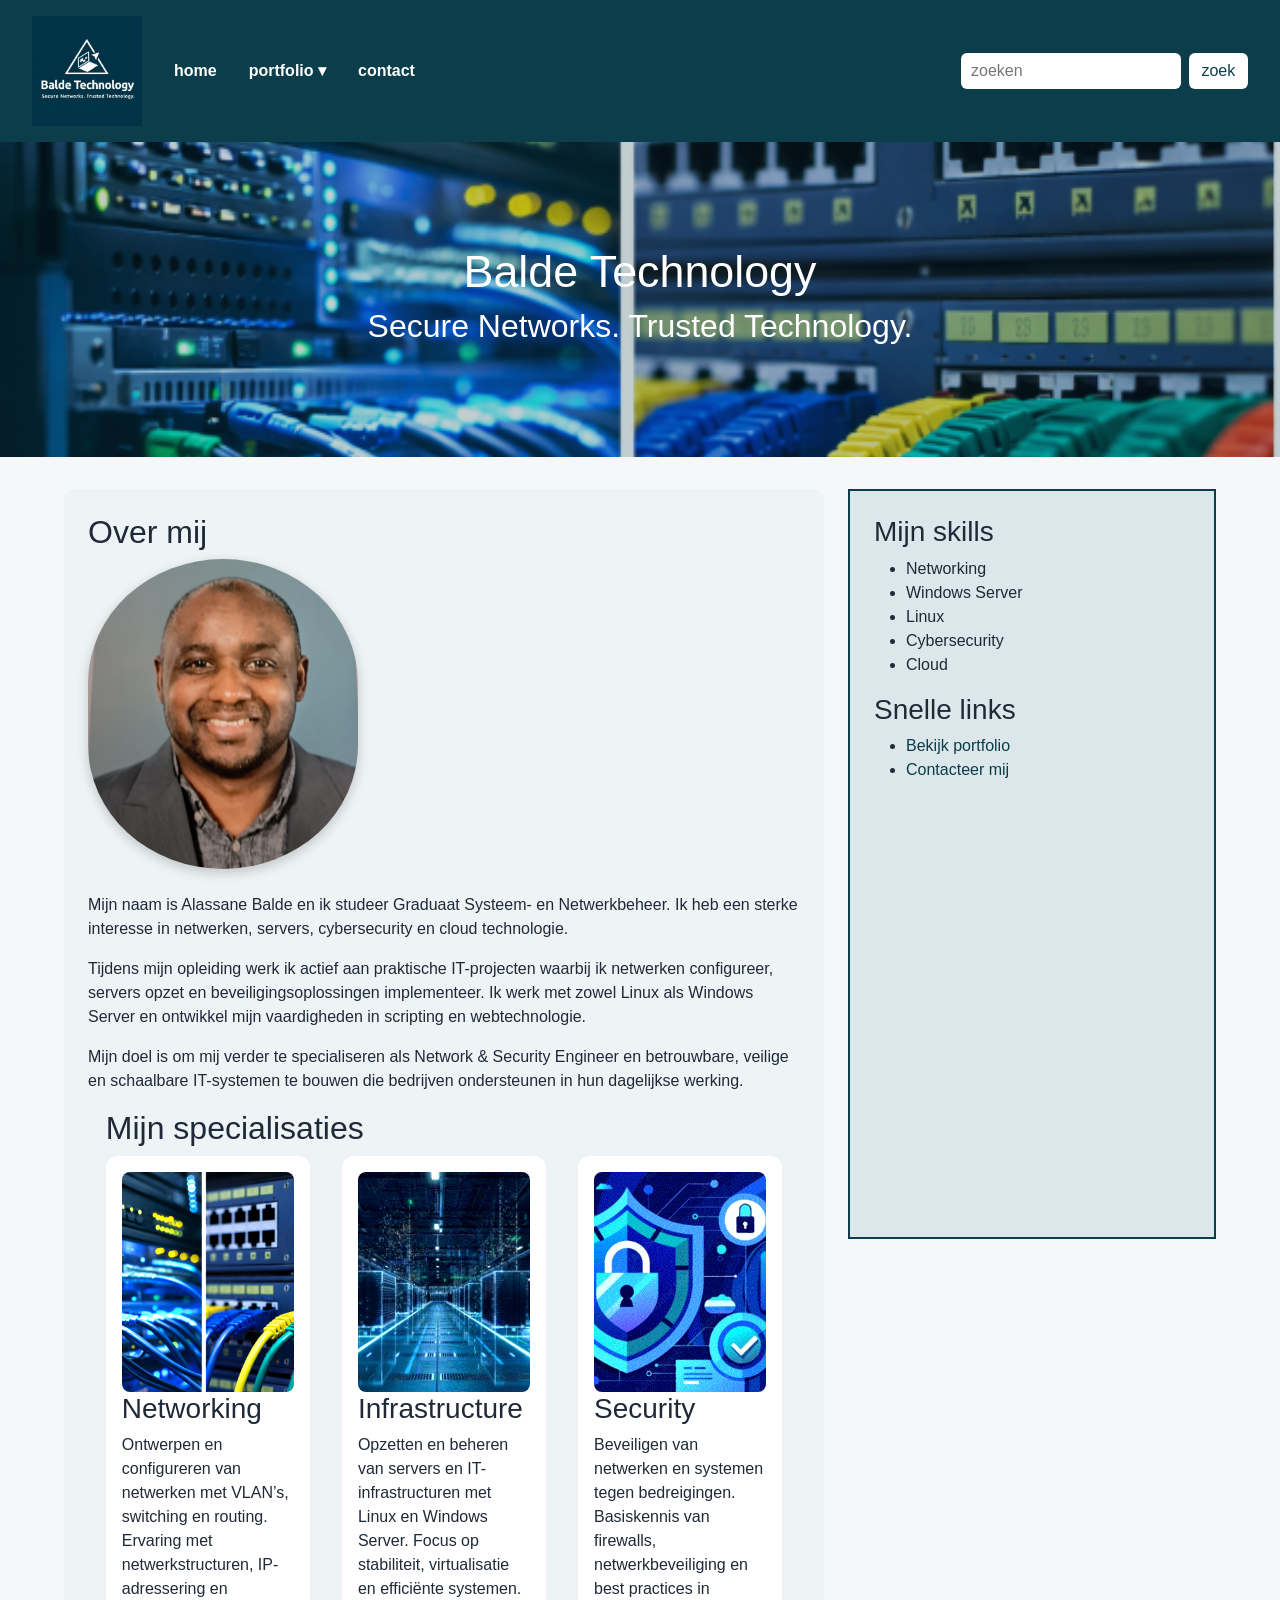
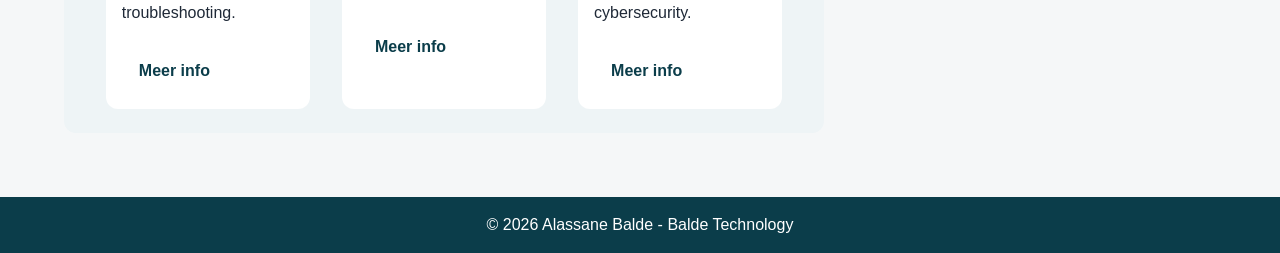
<file: index.html>
<!DOCTYPE html>
<html lang="nl-BE">
<head>
    <meta charset="UTF-8">
    <meta name="viewport" content="width=device-width, initial-scale=1.0">
    <title>Balde Technology - Home</title>
    <link href="https://cdn.jsdelivr.net/npm/bootstrap@5.3.3/dist/css/bootstrap.min.css" rel="stylesheet">
    <link rel="stylesheet" href="./css/style.css">
</head>
<body>


<header class="site-header">
    <div class="header-flex">

        <div class="nav-left">
            <a href="index.html">
                <img src="./assets/images/logo.png" alt="Balde Technology logo" class="logo">
            </a>

            <nav class="site-nav">
                <a href="index.html">home</a>

                <div class="dropdown">
                    <a href="portfolio.html">portfolio ▾</a>
                    <div class="dropdown-menu">
                        <a href="portfolio.html">Alle projecten</a>
                        <a href="networking.html">Networking</a>
                        <a href="infrastructure.html">Infrastructure</a>
                        <a href="security.html">Security</a>
                    </div>
                </div>

                <a href="contact.html">contact</a>
            </nav>
        </div>

         <form class="search-box">
            <input type="text" placeholder="zoeken">
            <button type="submit">zoek</button>
        </form>

    </div>
</header>

    <section class="hero">
        <div class="hero-overlay">
            <div class="hero-content">
                <h1>Balde Technology</h1>
                <h2>Secure Networks. Trusted Technology.</h2>
            </div>
        </div>
    </section>

    <div class="container layout">
        <div class="row">
             <div class="col-md-8">   
        <main class="main-content">
            <section class="about-block">
                <h2>Over mij</h2>
                <div class="about-flex">
                    <img src="./assets/images/foto.jpg" alt="Foto van Alassane Balde" class="profile-photo">

                    <div>
                        <p>
Mijn naam is Alassane Balde en ik studeer Graduaat Systeem- en Netwerkbeheer. 
Ik heb een sterke interesse in netwerken, servers, cybersecurity en cloud technologie.
</p>

<p>
Tijdens mijn opleiding werk ik actief aan praktische IT-projecten waarbij ik 
netwerken configureer, servers opzet en beveiligingsoplossingen implementeer. 
Ik werk met zowel Linux als Windows Server en ontwikkel mijn vaardigheden in 
scripting en webtechnologie.
</p>

<p>
Mijn doel is om mij verder te specialiseren als Network & Security Engineer en 
betrouwbare, veilige en schaalbare IT-systemen te bouwen die bedrijven ondersteunen 
in hun dagelijkse werking.
</p>
                    </div>
                </div>
            </section>

            <section class="specialisaties">
                <h2>Mijn specialisaties</h2>

                <div class="project-grid">
                    <article class="project-card">
                        <img src="./assets/images/Sfeer.png" alt="Networking project">
                        <h3>Networking</h3>
<p>
Ontwerpen en configureren van netwerken met VLAN’s, switching en routing. 
Ervaring met netwerkstructuren, IP-adressering en troubleshooting.
</p>
                        
                        <a href="networking.html" class="btn small-btn">Meer info</a>
                    </article>

                    <article class="project-card">
                        <img src="./assets/images/infr.gif" alt="Infrastructure project">
                        <h3>Infrastructure</h3>
<p>
Opzetten en beheren van servers en IT-infrastructuren met Linux en Windows Server. 
Focus op stabiliteit, virtualisatie en efficiënte systemen.
</p>
                        
                        <a href="infrastructure.html" class="btn small-btn">Meer info</a>
                    </article>

                    <article class="project-card">
                        <img src="./assets/images/sibs.gif" alt="Security project">
                        <h3>Security</h3>
                        <p>
Beveiligen van netwerken en systemen tegen bedreigingen. 
Basiskennis van firewalls, netwerkbeveiliging en best practices in cybersecurity.
</p>
                        <a href="security.html" class="btn small-btn">Meer info</a>
                       
                       
                        

                    </article>
                </div>
            </section>
        </main>

        </div>
        <div class="col-md-4">
            <aside class="sidebar">
            <h3>Mijn skills</h3>
            <ul>
                <li>Networking</li>
                <li>Windows Server</li>
                <li>Linux</li>
                <li>Cybersecurity</li>
                <li>Cloud</li>
            </ul>

            <h3>Snelle links</h3>
            <ul>
                <li><a href="portfolio.html">Bekijk portfolio</a></li>
                <li><a href="contact.html">Contacteer mij</a></li>
            </ul>
            </aside>
        </div>
    </div>
</div>
    
<footer class="site-footer">
        <div class="container">
            © 2026 Alassane Balde - Balde Technology
        </div>
    </footer>

<script src="./js/script-networks.js"></script>

</body>
</html>
</file>
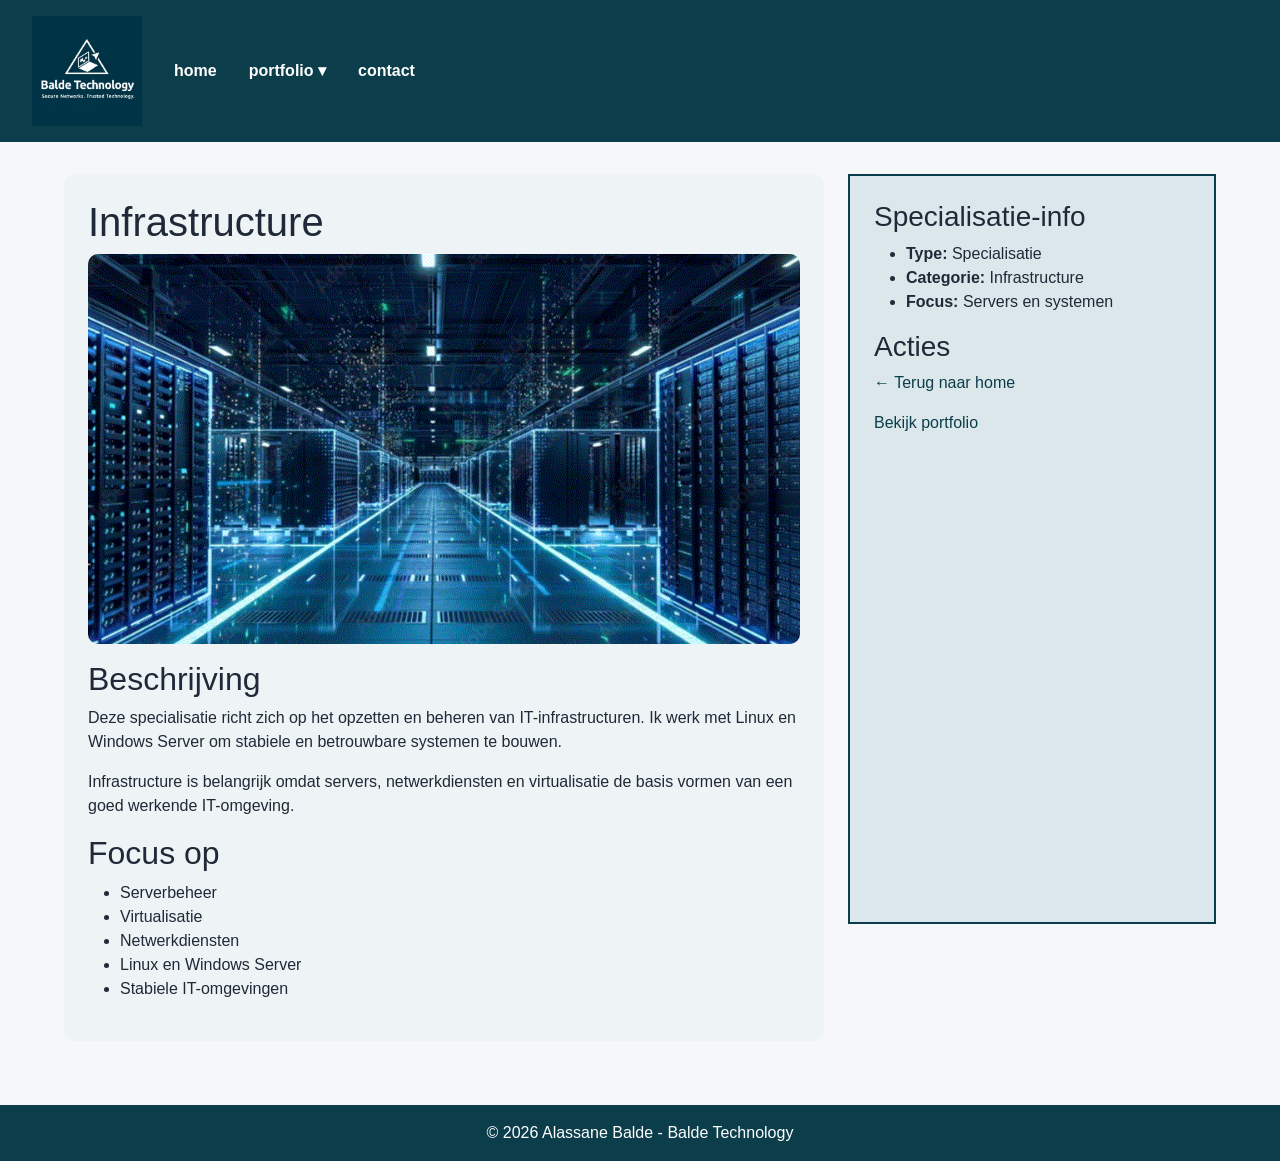
<file: infrastructure.html>
<!DOCTYPE html>
<html lang="nl-BE">
<head>
    <meta charset="UTF-8">
    <meta name="viewport" content="width=device-width, initial-scale=1.0">
    <title>infrastructure - Balde Technology</title>
    <link href="https://cdn.jsdelivr.net/npm/bootstrap@5.3.3/dist/css/bootstrap.min.css" rel="stylesheet">
    <link rel="stylesheet" href="./css/style.css">
    
</head>
<body>
    <header class="site-header">
    <div class="header-flex">

        <div class="nav-left">
            <a href="index.html">
                <img src="./assets/images/logo.png" alt="Balde Technology logo" class="logo">
            </a>

            <nav class="site-nav">
                <a href="index.html">home</a>

                <div class="dropdown">
                    <a href="portfolio.html">portfolio ▾</a>
                    <div class="dropdown-menu">
                        <a href="portfolio.html">Alle projecten</a>
                        <a href="networking.html">Networking</a>
                        <a href="infrastructure.html">Infrastructure</a>
                        <a href="security.html">Security</a>
                    </div>
                </div>

                <a href="contact.html">contact</a>
            </nav>
        </div>


    </div>
</header>

    <div class="container layout">
        <div class="row">
            <div class="col-md-8">
                <main class="main-content">
    <h1>Infrastructure</h1>

    <img src="./assets/images/infr.gif" alt="Infrastructure afbeelding" class="detail-image">

    <h2>Beschrijving</h2>
    <p>
        Deze specialisatie richt zich op het opzetten en beheren van IT-infrastructuren.
        Ik werk met Linux en Windows Server om stabiele en betrouwbare systemen te bouwen.
    </p>

    <p>
        Infrastructure is belangrijk omdat servers, netwerkdiensten en virtualisatie de basis vormen
        van een goed werkende IT-omgeving.
    </p>

    <h2>Focus op</h2>
    <ul>
        <li>Serverbeheer</li>
        <li>Virtualisatie</li>
        <li>Netwerkdiensten</li>
        <li>Linux en Windows Server</li>
        <li>Stabiele IT-omgevingen</li>
    </ul>
    </main>
  </div>

<div class="col-md-4">

<aside class="sidebar">
    <h3>Specialisatie-info</h3>
    <ul>
        <li><strong>Type:</strong> Specialisatie</li>
        <li><strong>Categorie:</strong> Infrastructure</li>
        <li><strong>Focus:</strong> Servers en systemen</li>
    </ul>

            <h3>Acties</h3>
            <p><a href="index.html">← Terug naar home</a></p>
            <p><a href="portfolio.html">Bekijk portfolio</a></p>
            </aside>
        </div>
    </div>
</div>

    <footer class="site-footer">
        <div class="container">
            © 2026 Alassane Balde - Balde Technology
        </div>
    </footer>
    
    <script src="./js/script-networks.js"></script>

</body>
</html>
</file>
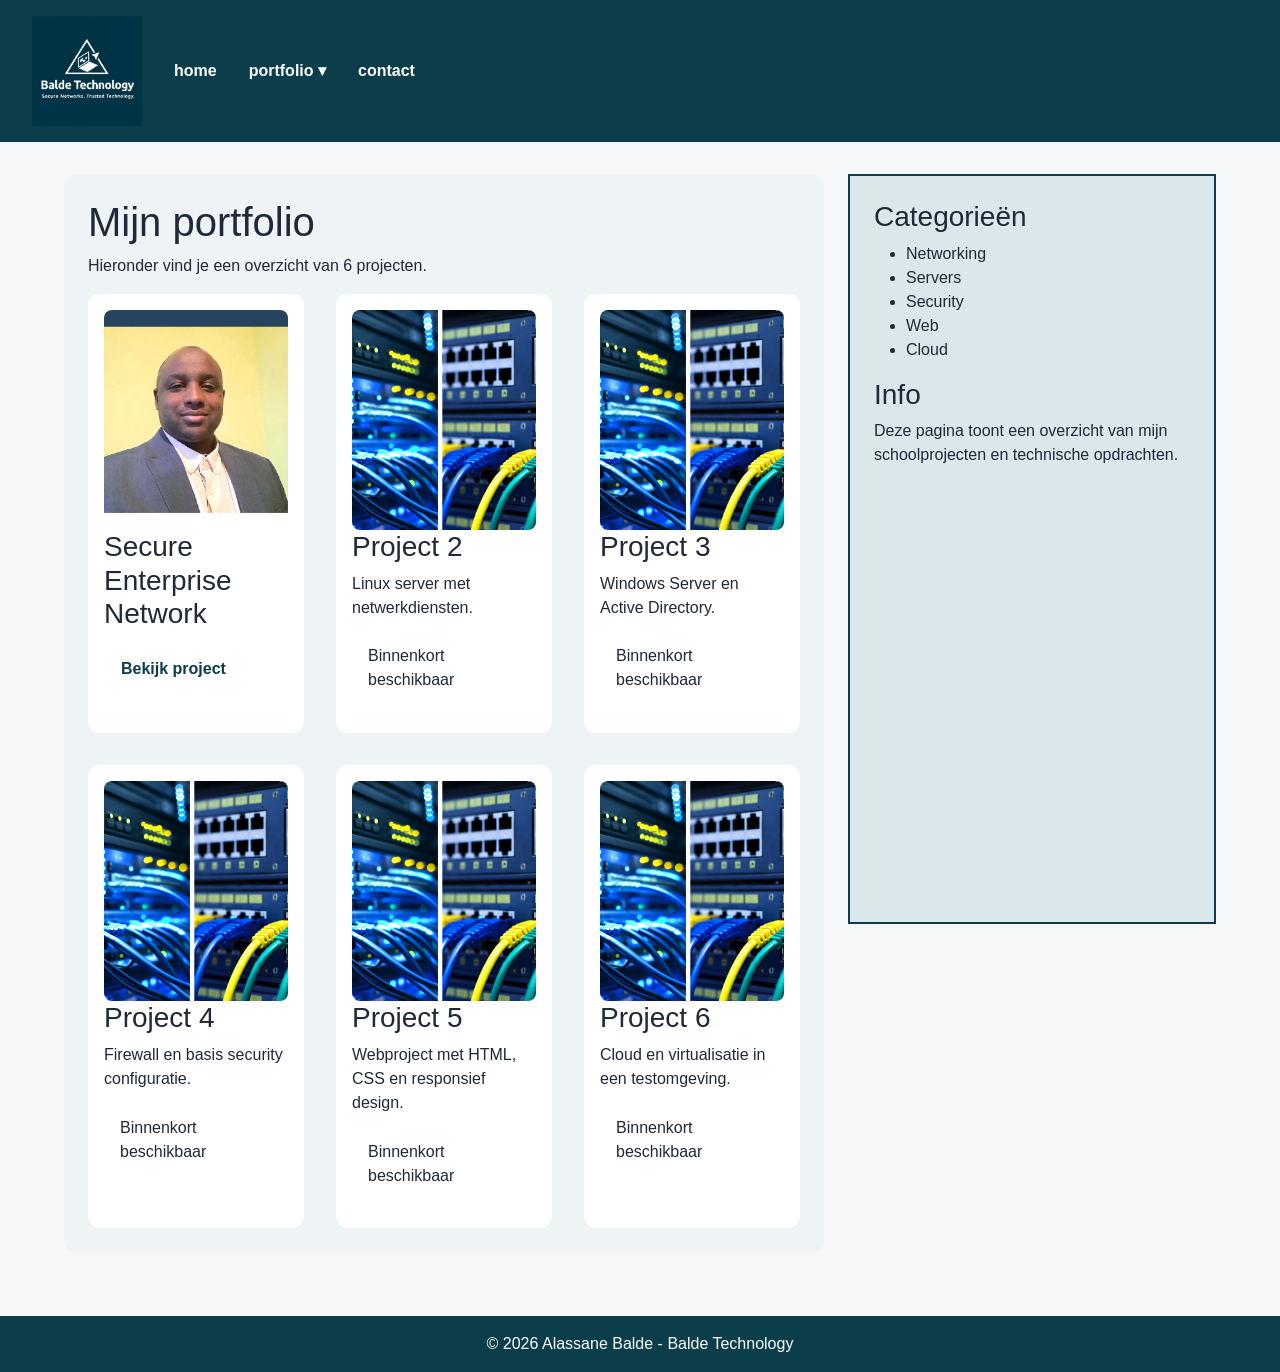
<file: portfolio.html>
<!DOCTYPE html>
<html lang="nl-BE">
<head>
    <meta charset="UTF-8">
    <meta name="viewport" content="width=device-width, initial-scale=1.0">
    <title>Portfolio - Balde Technology</title>
    <link href="https://cdn.jsdelivr.net/npm/bootstrap@5.3.3/dist/css/bootstrap.min.css" rel="stylesheet">
    <link rel="stylesheet" href="./css/style.css">
</head>
<body>
   <header class="site-header">
    <div class="header-flex">

        <div class="nav-left">
            <a href="index.html">
                <img src="./assets/images/logo.png" alt="Balde Technology logo" class="logo">
            </a>

            <nav class="site-nav">
                <a href="index.html">home</a>

                <div class="dropdown">
                    <a href="portfolio.html">portfolio ▾</a>
                    <div class="dropdown-menu">
                        <a href="portfolio.html">Alle projecten</a>
                        <a href="networking.html">Networking</a>
                        <a href="infrastructure.html">Infrastructure</a>
                        <a href="security.html">Security</a>
                    </div>
                </div>

                <a href="contact.html">contact</a>
            </nav>
        </div>


    </div>
</header>


<div class="container layout">
    <div class="row">
        <div class="col-md-8">
            <main class="main-content">
            <h1>Mijn portfolio</h1>
            <p>Hieronder vind je een overzicht van 6 projecten.</p>

            <div class="project-grid">
                <article class="project-card">
                    <img src="./assets/images/direc.png" alt="Project 1">
                    <h3>Secure Enterprise Network</h3>
                    <a href="project.html" class="btn small-btn">Bekijk project</a>
                </article>

                <article class="project-card">
                    <img src="./assets/images/Sfeer.png" alt="Project 2">
                    <h3>Project 2</h3>
                    <p>Linux server met netwerkdiensten.</p>
                    <p class="small-btn">Binnenkort beschikbaar</p>
                </article>

                <article class="project-card">
                    <img src="./assets/images/Sfeer.png" alt="Project 3">
                    <h3>Project 3</h3>
                    <p>Windows Server en Active Directory.</p>
                    <p class="small-btn">Binnenkort beschikbaar</p>
                </article>

                <article class="project-card">
                    <img src="./assets/images/Sfeer.png" alt="Project 4">
                    <h3>Project 4</h3>
                    <p>Firewall en basis security configuratie.</p>
                    <p class="small-btn">Binnenkort beschikbaar</p>
                </article>

                <article class="project-card">
                    <img src="./assets/images/Sfeer.png" alt="Project 5">
                    <h3>Project 5</h3>
                    <p>Webproject met HTML, CSS en responsief design.</p>
                    <p class="small-btn">Binnenkort beschikbaar</p>
                </article>

                <article class="project-card">
                    <img src="./assets/images/Sfeer.png" alt="Project 6">
                    <h3>Project 6</h3>
                    <p>Cloud en virtualisatie in een testomgeving.</p>
                    <p class="small-btn">Binnenkort beschikbaar</p>
                </article>
            </div>
        </main>
        </div>
        <div class="col-md-4">
            <aside class="sidebar">
            <h3>Categorieën</h3>
            <ul>
                <li>Networking</li>
                <li>Servers</li>
                <li>Security</li>
                <li>Web</li>
                <li>Cloud</li>
            </ul>

            <h3>Info</h3>
            <p>
                Deze pagina toont een overzicht van mijn schoolprojecten en technische opdrachten.
            </p>
            </aside>
        </div>
    </div>
</div>


    <footer class="site-footer">
        <div class="container">
            © 2026 Alassane Balde - Balde Technology
        </div>
    </footer>

  <script src="./js/script-networks.js"></script>

</body>
</html>
</file>
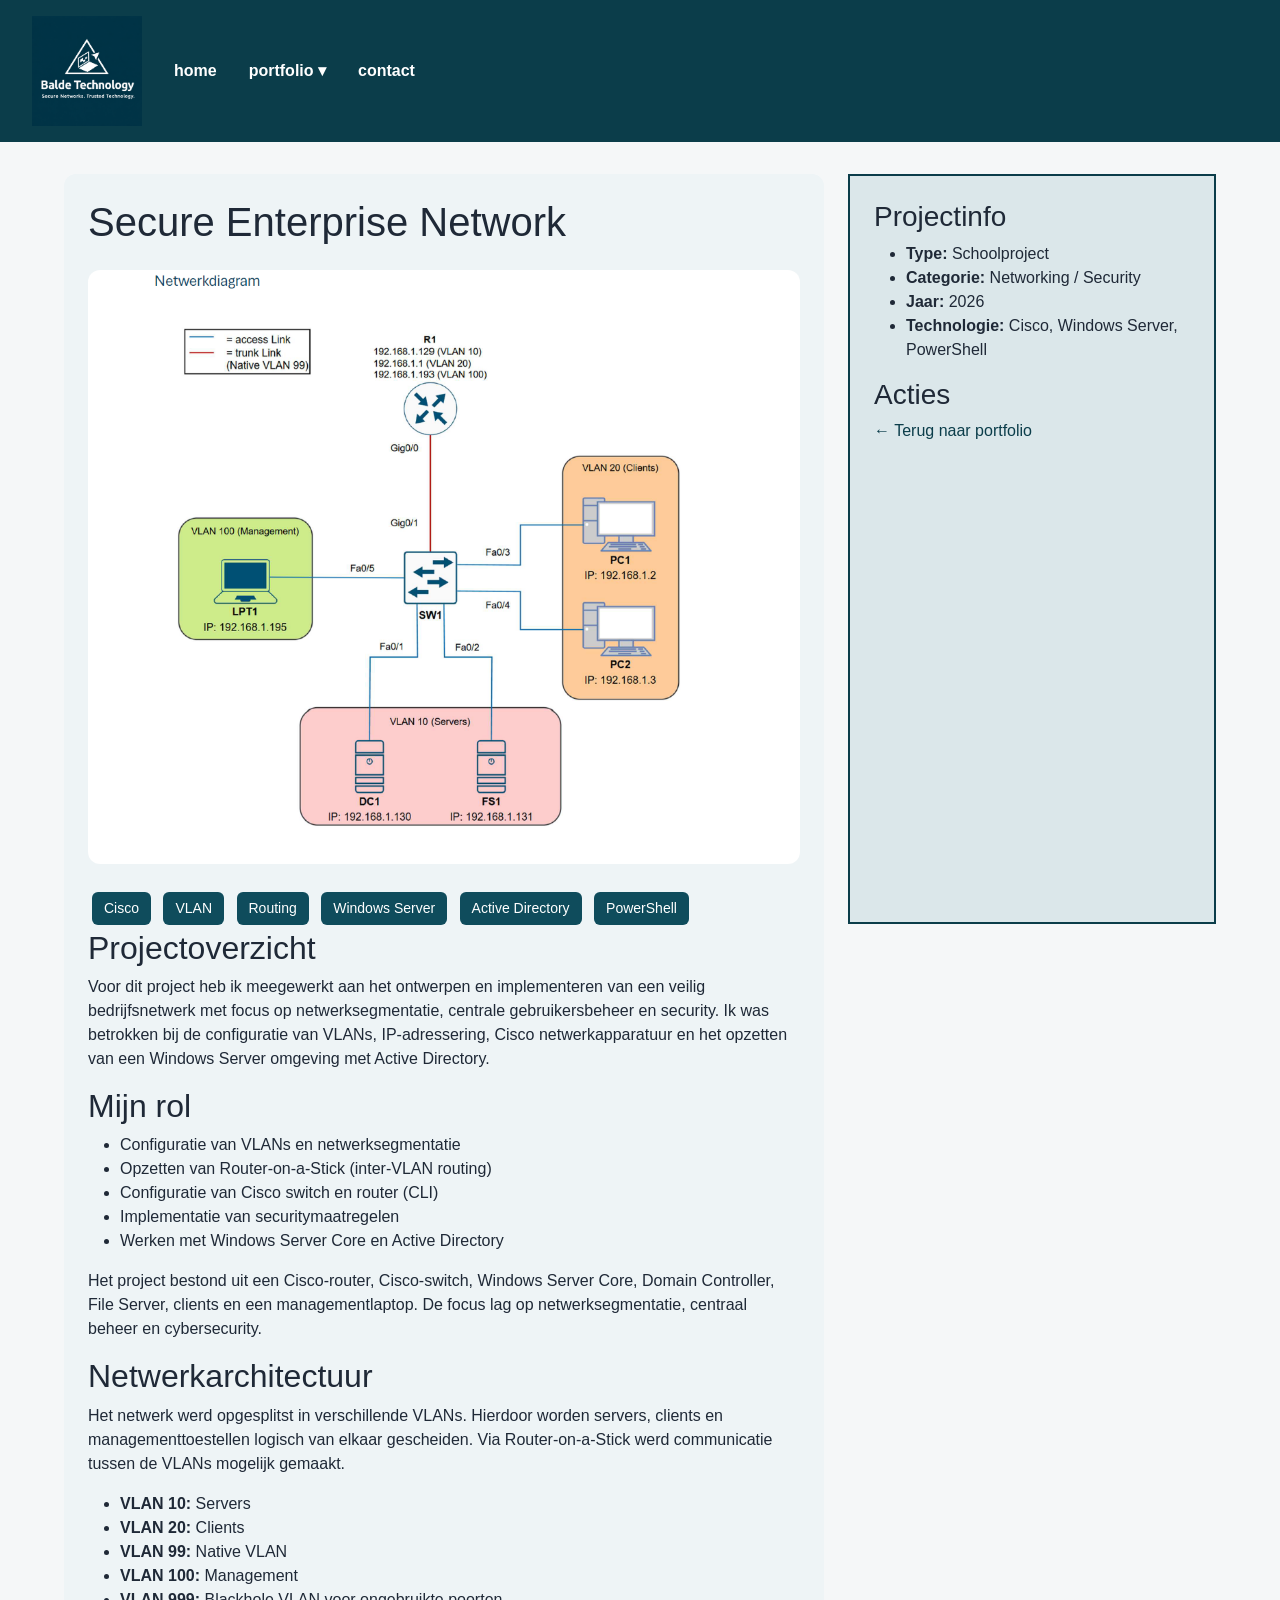
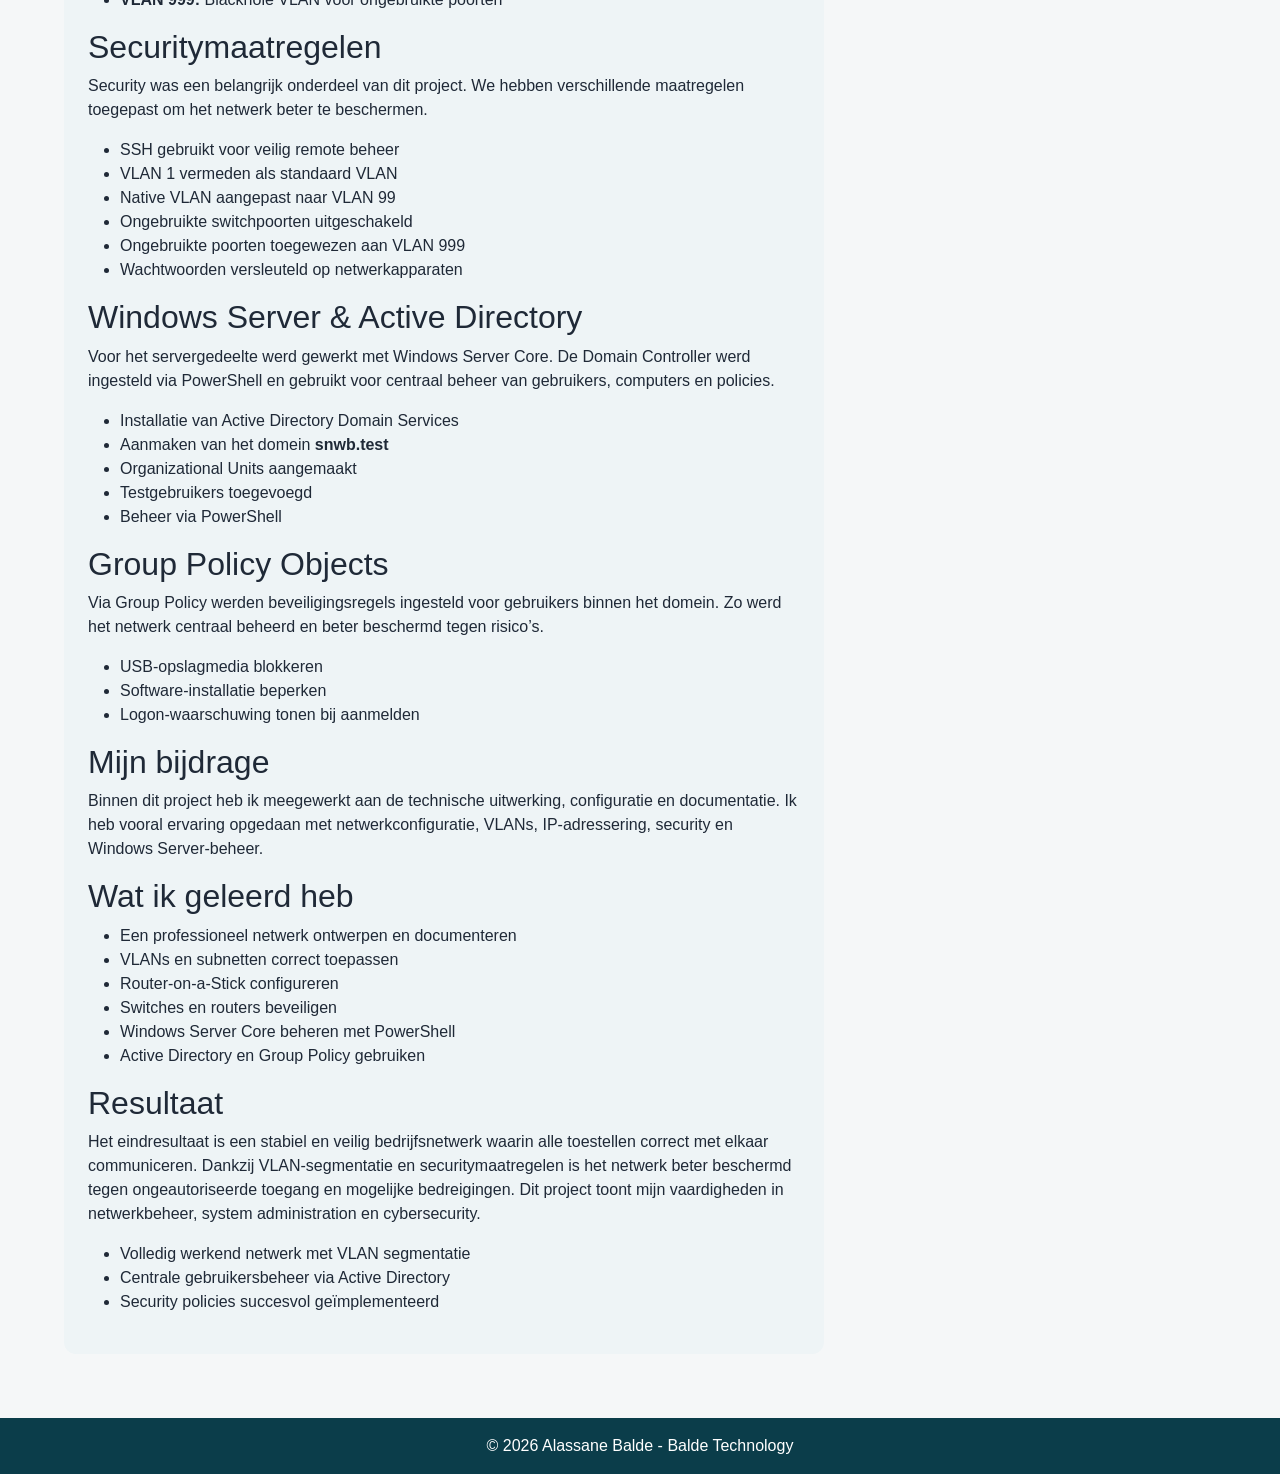
<file: project.html>
<!DOCTYPE html>
<html lang="nl-BE">
<head>
    <meta charset="UTF-8">
    <meta name="viewport" content="width=device-width, initial-scale=1.0">
    <title>Project Detail - Balde Technology</title>
    <link href="https://cdn.jsdelivr.net/npm/bootstrap@5.3.3/dist/css/bootstrap.min.css" rel="stylesheet">
    <link rel="stylesheet" href="./css/style.css">
</head>
<body>
    <header class="site-header">
    <div class="header-flex">

        <div class="nav-left">
            <a href="index.html">
                <img src="./assets/images/logo.png" alt="Balde Technology logo" class="logo">
            </a>

            <nav class="site-nav">
                <a href="index.html">home</a>

                <div class="dropdown">
                    <a href="portfolio.html">portfolio ▾</a>
                    <div class="dropdown-menu">
                        <a href="portfolio.html">Alle projecten</a>
                        <a href="networking.html">Networking</a>
                        <a href="infrastructure.html">Infrastructure</a>
                        <a href="security.html">Security</a>

                    </div>
                </div>

                <a href="contact.html">contact</a>
            </nav>
        </div>


    </div>
</header>

    <div class="container layout">
         <div class="row">
            <div class="col-md-8">
                <main class="main-content">
        <h1>Secure Enterprise Network</h1>

        <div class="project-image">
            <img src="./assets/images/diag.png" alt="Netwerkdiagram" class="detail-image">
        </div>

    <div class="tech-badges">
    <span>Cisco</span>
    <span>VLAN</span>
    <span>Routing</span>
    <span>Windows Server</span>
    <span>Active Directory</span>
    <span>PowerShell</span>
</div>

    <h2>Projectoverzicht</h2>
    <p>
    Voor dit project heb ik meegewerkt aan het ontwerpen en implementeren van een veilig bedrijfsnetwerk
    met focus op netwerksegmentatie, centrale gebruikersbeheer en security.

    Ik was betrokken bij de configuratie van VLANs, IP-adressering, Cisco netwerkapparatuur en het
    opzetten van een Windows Server omgeving met Active Directory.
    </p>

    <h2>Mijn rol</h2>
<ul class="project-list">
    <li>Configuratie van VLANs en netwerksegmentatie</li>
    <li>Opzetten van Router-on-a-Stick (inter-VLAN routing)</li>
    <li>Configuratie van Cisco switch en router (CLI)</li>
    <li>Implementatie van securitymaatregelen</li>
    <li>Werken met Windows Server Core en Active Directory</li>
</ul>



    <p>
        Het project bestond uit een Cisco-router, Cisco-switch, Windows Server Core,
        Domain Controller, File Server, clients en een managementlaptop. De focus lag op
        netwerksegmentatie, centraal beheer en cybersecurity.
    </p>

    <h2>Netwerkarchitectuur</h2>
    <p>
        Het netwerk werd opgesplitst in verschillende VLANs. Hierdoor worden servers,
        clients en managementtoestellen logisch van elkaar gescheiden. Via Router-on-a-Stick
        werd communicatie tussen de VLANs mogelijk gemaakt.
    </p>

    <ul>
        <li><strong>VLAN 10:</strong> Servers</li>
        <li><strong>VLAN 20:</strong> Clients</li>
        <li><strong>VLAN 99:</strong> Native VLAN</li>
        <li><strong>VLAN 100:</strong> Management</li>
        <li><strong>VLAN 999:</strong> Blackhole VLAN voor ongebruikte poorten</li>
    </ul>

    <h2>Securitymaatregelen</h2>
    <p>
        Security was een belangrijk onderdeel van dit project. We hebben verschillende
        maatregelen toegepast om het netwerk beter te beschermen.
    </p>

    <ul>
        <li>SSH gebruikt voor veilig remote beheer</li>
        <li>VLAN 1 vermeden als standaard VLAN</li>
        <li>Native VLAN aangepast naar VLAN 99</li>
        <li>Ongebruikte switchpoorten uitgeschakeld</li>
        <li>Ongebruikte poorten toegewezen aan VLAN 999</li>
        <li>Wachtwoorden versleuteld op netwerkapparaten</li>
    </ul>

    <h2>Windows Server & Active Directory</h2>
    <p>
        Voor het servergedeelte werd gewerkt met Windows Server Core. De Domain Controller
        werd ingesteld via PowerShell en gebruikt voor centraal beheer van gebruikers,
        computers en policies.
    </p>

    <ul>
        <li>Installatie van Active Directory Domain Services</li>
        <li>Aanmaken van het domein <strong>snwb.test</strong></li>
        <li>Organizational Units aangemaakt</li>
        <li>Testgebruikers toegevoegd</li>
        <li>Beheer via PowerShell</li>
    </ul>

    <h2>Group Policy Objects</h2>
    <p>
        Via Group Policy werden beveiligingsregels ingesteld voor gebruikers binnen het domein.
        Zo werd het netwerk centraal beheerd en beter beschermd tegen risico’s.
    </p>

    <ul>
        <li>USB-opslagmedia blokkeren</li>
        <li>Software-installatie beperken</li>
        <li>Logon-waarschuwing tonen bij aanmelden</li>
    </ul>

    <h2>Mijn bijdrage</h2>
    <p>
        Binnen dit project heb ik meegewerkt aan de technische uitwerking, configuratie
        en documentatie. Ik heb vooral ervaring opgedaan met netwerkconfiguratie, VLANs,
        IP-adressering, security en Windows Server-beheer.
    </p>

    <h2>Wat ik geleerd heb</h2>
    <ul>
        <li>Een professioneel netwerk ontwerpen en documenteren</li>
        <li>VLANs en subnetten correct toepassen</li>
        <li>Router-on-a-Stick configureren</li>
        <li>Switches en routers beveiligen</li>
        <li>Windows Server Core beheren met PowerShell</li>
        <li>Active Directory en Group Policy gebruiken</li>
    </ul>
     <h2>Resultaat</h2>
    <p>
        Het eindresultaat is een stabiel en veilig bedrijfsnetwerk waarin alle toestellen correct
        met elkaar communiceren. Dankzij VLAN-segmentatie en securitymaatregelen is het netwerk
        beter beschermd tegen ongeautoriseerde toegang en mogelijke bedreigingen.

        Dit project toont mijn vaardigheden in netwerkbeheer, system administration en cybersecurity.
    </p>
<ul class="project-list">
    <li>Volledig werkend netwerk met VLAN segmentatie</li>
    <li>Centrale gebruikersbeheer via Active Directory</li>
    <li>Security policies succesvol geïmplementeerd</li>
</ul>

</main> 
 </div>

    <div class="col-md-4"> 
        <aside class="sidebar">
        <h3>Projectinfo</h3>
<ul>
    <li><strong>Type:</strong> Schoolproject</li>
    <li><strong>Categorie:</strong> Networking / Security</li>
    <li><strong>Jaar:</strong> 2026</li>
    <li><strong>Technologie:</strong> Cisco, Windows Server, PowerShell</li>
</ul>

            <h3>Acties</h3>
            <p><a href="portfolio.html">← Terug naar portfolio</a></p>
            </aside>
        </div>
    </div>
</div>

<footer class="site-footer">
        <div class="container">
            © 2026 Alassane Balde - Balde Technology
        </div>
    </footer>
  
    <script src="./js/script-networks.js"></script>

</body>
</html>
</file>
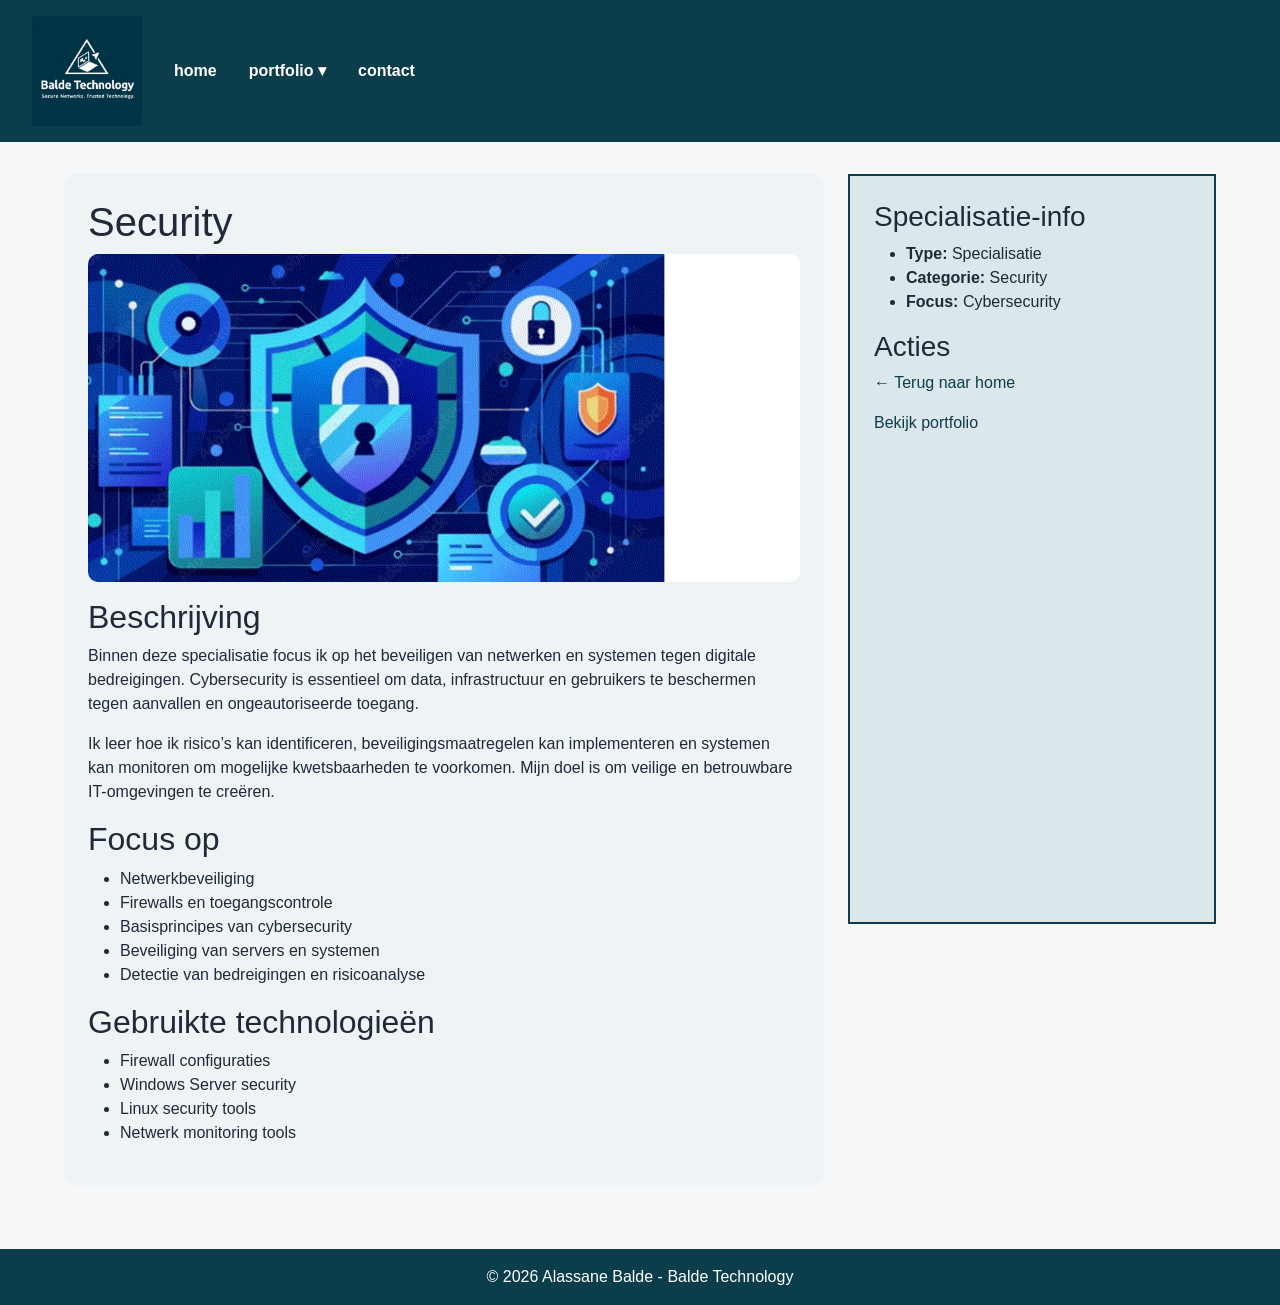
<file: security.html>
<!DOCTYPE html>
<html lang="nl-BE">
<head>
    <meta charset="UTF-8">
    <meta name="viewport" content="width=device-width, initial-scale=1.0">
    <title>Project Detail - Balde Technology</title>
    <link href="https://cdn.jsdelivr.net/npm/bootstrap@5.3.3/dist/css/bootstrap.min.css" rel="stylesheet">
    <link rel="stylesheet" href="./css/style.css">
</head>
<body>
    <header class="site-header">
    <div class="header-flex">

        <div class="nav-left">
            <a href="index.html">
                <img src="./assets/images/logo.png" alt="Balde Technology logo" class="logo">
            </a>

            <nav class="site-nav">
                <a href="index.html">home</a>

                <div class="dropdown">
                    <a href="portfolio.html">portfolio ▾</a>
                    <div class="dropdown-menu">
                        <a href="portfolio.html">Alle projecten</a>
                        <a href="networking.html">Networking</a>
                        <a href="infrastructure.html">Infrastructure</a>
                        <a href="security.html">Security</a>
                    </div>
                </div>

                <a href="contact.html">contact</a>
            </nav>
        </div>


    </div>
</header>

    <div class="container layout">
         <div class="row">
            <div class="col-md-8">
                <main class="main-content">
    <h1>Security</h1>

    <img src="./assets/images/sibs.gif" alt="Security afbeelding" class="detail-image">

    <h2>Beschrijving</h2>
    <p>
        Binnen deze specialisatie focus ik op het beveiligen van netwerken en systemen tegen
        digitale bedreigingen. Cybersecurity is essentieel om data, infrastructuur en gebruikers
        te beschermen tegen aanvallen en ongeautoriseerde toegang.
    </p>

    <p>
        Ik leer hoe ik risico’s kan identificeren, beveiligingsmaatregelen kan implementeren
        en systemen kan monitoren om mogelijke kwetsbaarheden te voorkomen. Mijn doel is om
        veilige en betrouwbare IT-omgevingen te creëren.
    </p>

    <h2>Focus op</h2>
    <ul>
        <li>Netwerkbeveiliging</li>
        <li>Firewalls en toegangscontrole</li>
        <li>Basisprincipes van cybersecurity</li>
        <li>Beveiliging van servers en systemen</li>
        <li>Detectie van bedreigingen en risicoanalyse</li>
    </ul>

    <h2>Gebruikte technologieën</h2>
    <ul>
        <li>Firewall configuraties</li>
        <li>Windows Server security</li>
        <li>Linux security tools</li>
        <li>Netwerk monitoring tools</li>
    </ul>
</main>
</div>
    <div class="col-md-4">
        <aside class="sidebar">
    <h3>Specialisatie-info</h3>
    <ul>
        <li><strong>Type:</strong> Specialisatie</li>
        <li><strong>Categorie:</strong> Security</li>
        <li><strong>Focus:</strong> Cybersecurity</li>
    </ul>

<h3>Acties</h3>
        <p><a href="index.html">← Terug naar home</a></p>
        <p><a href="portfolio.html">Bekijk portfolio</a></p>
        </aside>
        </div>
    </div>
</div>

    <footer class="site-footer">
        <div class="container">
            © 2026 Alassane Balde - Balde Technology
        </div>
    </footer>
  
    <script src="./js/script-networks.js"></script>

</body>
</html>
</file>
<file: css/style.css>
* {
    box-sizing: border-box;
}

body {
    margin: 0;
    font-family: Arial, sans-serif;
    background-color: #f5f7f8;
    color: #1f2937;
}

.container {
    width: 90%;
    max-width: 1400px;
    margin: 0 auto;
}

/* HEADER */
.site-header {
    background-color: #0b3d4a;
    color: white;
    position: relative;
    z-index: 1000;
}

.header-flex {
    display: flex;
    align-items: center;
    justify-content: space-between;
    gap: 2rem;
    padding: 1rem 2rem;
}

.nav-left {
    display: flex;
    align-items: center;
    gap: 2rem;
}

.logo {
    height: 110px;
    width: auto;
}

.site-nav {
    display: flex;
    align-items: center;
    gap: 1rem;
}

.site-nav a {
    color: white;
    text-decoration: none;
    margin-right: 1rem;
    font-weight: bold;
}

.site-nav a:hover {
    text-decoration: underline;
}

/* HERO */
.hero {
    background-image: url("../assets/images/Sfeer.png");
    background-size: 100% auto;
    background-position: center center;
    background-repeat: no-repeat;
    background-color: #0b3d4a;
    height: 35vh;
    position: relative;

}

.hero-overlay {
    background-color: rgba(11, 61, 74, 0.25);
    height: 100%;

    display: flex;
    justify-content: center;
    align-items: center;
    text-align: center;
}

.hero-content {
    color: white;
    padding: 1rem;
}

.hero h1 {
    font-size: 2.8rem;
    margin-bottom: 0.5rem;
}

.hero p {
    margin-bottom: 1rem;
}

/* BUTTON */
.btn {
    display: inline-block;
    background-color: white;
    color: #0b3d4a;
    padding: 0.75rem 1.2rem;
    border-radius: 8px;
    text-decoration: none;
    font-weight: bold;
}

button:disabled {
    opacity: 0.6;
    cursor: not-allowed;
}

.small-btn {
    padding: 0.55rem 1rem;
    margin-top: 0.5rem;
}

/* LAYOUT */
.layout {
    padding: 2rem 0;
}

.main-content {
    flex: 3;
    background-color: #eef4f6;
    padding: 1.5rem;
    border-radius: 12px;
}

.sidebar {
    flex: 1;
    background-color: #dbe7ea;
    padding: 1.5rem;
    border-radius: 0;
    border: 2px solid #0b3d4a;
    min-height: 750px;
}

.about-flex {
    display: flex;
    gap: 1.5rem;
    align-items: center;
    flex-wrap: wrap;
}

.profile-photo {
    width: 270px;
    height: 310px;
    object-fit: cover;
    border-radius: 50% / 40%;
    box-shadow: 0 4px 12px rgba(0,0,0,0.2);
    flex-shrink: 0;
}

.project-grid {
    display: grid;
    grid-template-columns: repeat(3, 1fr);
    gap: 2rem;
}

.project-card {
    background-color: white;
    border-radius: 12px;
    overflow: hidden;
    padding: 1rem;
}

.project-card img {
    width: 100%;
    height: 220px;
    object-fit: cover;
    border-radius: 8px;
    filter: brightness(1.1) contrast(1.1);
}

.project-image img {
    width: 100%;
    height: auto;
    display: block;
    border-radius: 12px;
}

.project-image {
    width: 100%;
    margin: 1.5rem 0;
    overflow: visible;
}

.detail-image {
    width: 100%;
    height: auto;
    max-height: none;
    object-fit: contain;
    border-radius: 10px;
    margin-bottom: 1rem;
    display: block;
}

/* FORM */
.contact-form input,
.contact-form textarea {
    width: 100%;
    padding: 0.8rem;
    margin-bottom: 1rem;
    border: 1px solid #c9d1d4;
    border-radius: 8px;
    font-family: inherit;
}

.contact-form button {
    background-color: #0b3d4a;
    color: white;
    border: none;
    padding: 0.8rem 1.2rem;
    border-radius: 8px;
    cursor: pointer;
}

.contact-form button:hover {
    background-color: #082f39;
}

#map {
    height: 400px;
    width: 100%;
    margin-top: 1rem;
    border-radius: 10px;
}

/* FOOTER */
.site-footer {
    background-color: #0b3d4a;
    color: white;
    text-align: center;
    padding: 1rem 0;
    margin-top: 2rem;
}

/* LINKS IN ASIDE */
.sidebar a {
    color: #0b3d4a;
    text-decoration: none;
}

.sidebar a:hover {
    text-decoration: underline;
}

.dropdown {
    position: relative;
}

.dropdown-menu {
    display: none;
    position: absolute;
    top: 100%;
    left: 0;
    background-color: white;
    color: #0b3d4a;
    min-width: 180px;
    border-radius: 6px;
    overflow: hidden;
    z-index: 999;
}

.dropdown-menu a {
    display: block;
    padding: 0.6rem 1rem;
    color: #0b3d4a;
}

.dropdown-menu a:hover {
    background-color: #eef4f6;
}

/* SHOW ON HOVER */
/*.dropdown:hover .dropdown-menu {
    display: block;
} */

.dropdown-menu {
    display: none;
}

.dropdown.active .dropdown-menu {
    display: block;
}



.search-box {
    display: flex;
    gap: 0.5rem;
}

.search-box input {
    padding: 0.4rem 0.6rem;
    border-radius: 6px;
    border: none;
}

.search-box button {
    background-color: white;
    color: #0b3d4a;
    border: none;
    padding: 0.4rem 0.8rem;
    border-radius: 6px;
    cursor: pointer;
}

.specialisaties {
    width: 95%;
    max-width: 1400px; /* maakt het breder */
    margin: 0 auto;
}

.tech-badges span {
    display: inline-block;
    background: #0f4c5c;
    color: white;
    padding: 6px 12px;
    margin: 4px;
    border-radius: 6px;
    font-size: 14px;
}



/* RESPONSIVE */
@media (max-width: 900px) {
    .project-grid {
        grid-template-columns: repeat(2, 1fr);
    }
}

@media (max-width: 768px) {
    .header-flex {
        flex-direction: column;
        gap: 1rem;
    }

    .layout {
        grid-template-columns: 1fr;
    }

    .project-grid {
        grid-template-columns: 1fr;
    }

    .hero {
        min-height: 35vh;
    }

    .hero h1 {
        font-size: 2rem;
    }
}

@media (max-width: 768px) {
    .header-flex {
        flex-direction: column;
        gap: 1rem;
    }

    .nav-left {
        flex-direction: column;
        align-items: flex-start;
        gap: 1rem;
    }

    .site-nav {
        flex-direction: column;
        align-items: flex-start;
    }

    .search-box {
        width: 100%;
        justify-content: flex-start;
    }

    .layout {
        grid-template-columns: 1fr;
    }

    .project-grid {
        grid-template-columns: 1fr;
    }

    .hero {
        height: 45vh;
    }

    .hero h1 {
        font-size: 2rem;
    }
}
</file>
